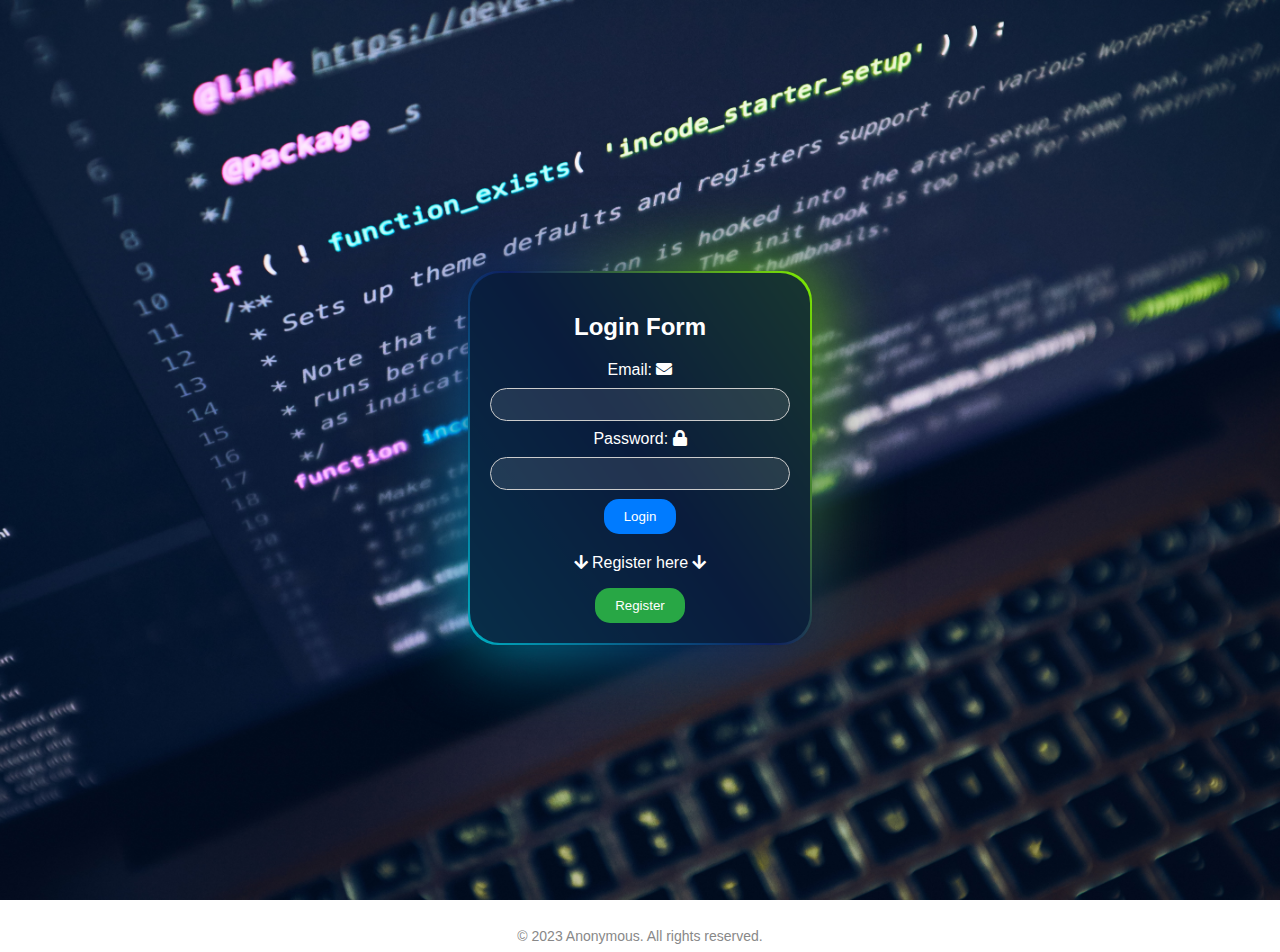
<file: index.html>
<!DOCTYPE html>
<html lang="en">

<head>
    <meta charset="UTF-8">
    <meta name="viewport" content="width=device-width, initial-scale=1.0">
    <title>Login Page</title>
    <link rel="stylesheet" href="stylesLP.css">
    <link rel="stylesheet" href="https://cdnjs.cloudflare.com/ajax/libs/font-awesome/5.15.3/css/all.min.css">
</head>

<body>
    <div class="container">
        <form id="LoginForm" class="form">
            <h2>Login Form</h2>
            <div class="input-container">
                <label for="email">Email:</label>
                <i class="fas fa-envelope"></i>
                <input type="email" id="email" name="email" required>
            </div>
            <div class="input-container">
                <label for="password">Password:</label>
                <i class="fas fa-lock"></i>
                <input type="password" id="password" name="password" required>
            </div>
            <button type="button" id="loginButton">Login</button>

            <div class="register-container">
                <p><i class="fas fa-arrow-down"></i> Register here <i class="fas fa-arrow-down"></i></p>
                <button type="button" id="registerButton" class="register-button"
                    onclick="window.location.href='indexreg.html'">Register</button>
            </div>
        </form>
    </div>
    <script src="script1.js"></script>
</body>

<footer>
    &copy; 2023 Anonymous. All rights reserved.
</footer>

</html>
</file>
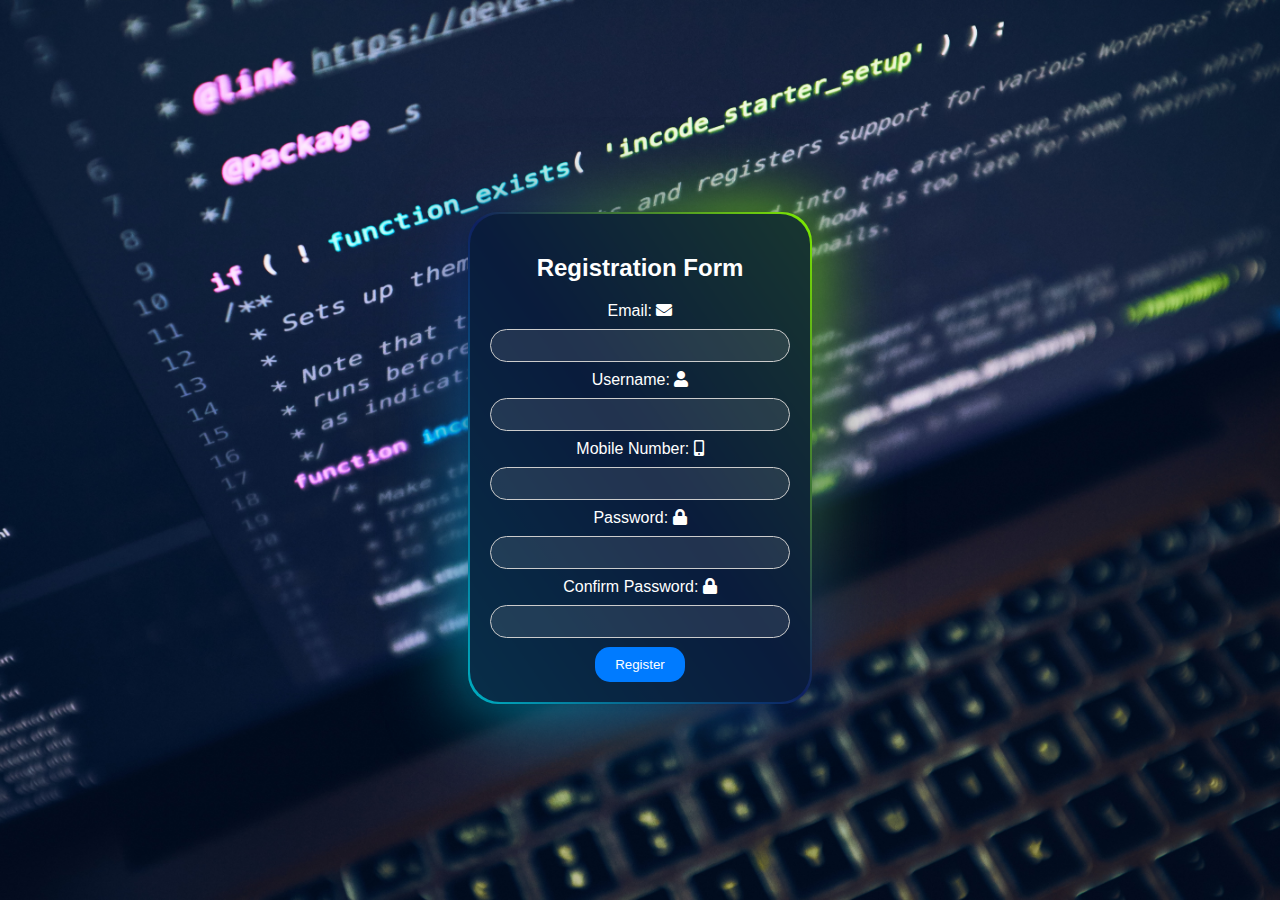
<file: indexreg.html>
<!DOCTYPE html>
<html lang="en">

<head>
    <meta charset="UTF-8">
    <meta name="viewport" content="width=device-width, initial-scale=1.0">
    <title>Registration Page</title>
    <link rel="stylesheet" href="stylesLP.css">
    <link rel="stylesheet" href="https://cdnjs.cloudflare.com/ajax/libs/font-awesome/5.15.3/css/all.min.css">

</head>

<body>
    <div class="container">
        <form id="RegisterForm" class="form" method="post" action="process_registration.php"
            onsubmit="return validateForm();">

            <h2>Registration Form</h2>
            <div class="input-container">
                <label for="regEmail">Email:</label>
                <i class="fas fa-envelope"></i>
                <input type="email" id="regEmail" name="regEmail" required>
            </div>
            <div class="input-container">
                <label for="regName">Username:</label>
                <i class="fas fa-user"></i>
                <input type="text" id="regName" name="regName" required>
            </div>
            <div class="input-container">
                <label for="regMobile">Mobile Number:</label>
                <i class="fas fa-mobile-alt"></i>
                <input type="tel" id="regMobile" name="regMobile" required>
            </div>
            <div class="input-container">
                <label for="regPassword">Password:</label>
                <i class="fas fa-lock"></i>
                <input type="password" id="regPassword" name="regPassword" required>
            </div>
            <div class="input-container">
                <label for="regConfirmPassword">Confirm Password:</label>
                <i class="fas fa-lock"></i>
                <input type="password" id="regConfirmPassword" name="regConfirmPassword" required>
            </div>
            <button type="submit" id="registerButton">Register</button>
        </form>
    </div>
    <script src="register.js"></script>
</body>

</html>
</file>
<file: stylesLP.css>
body {
    font-family: Arial, sans-serif;
    background-image: url('image3.jpg');
    background-size: cover;
    background-repeat: no-repeat;
    background-attachment: fixed;
    background-position: center;
    color: #fff;
    min-height: 100vh;
}

.container {
    display: flex;
    justify-content: center;
    /* Center the form horizontally */
    align-items: center;
    height: 100vh;
}

.form {
    background-color: rgba(9, 27, 54, 0.884);
    padding: 20px;
    border-radius: 30px;
    box-shadow: 0px 0px 10px rgba(0, 0, 0, 0.2);
    text-align: center;
    width: 300px;
    color: #ffffff;
    position: relative;
}

button {
    background-color: #007BFF;
    color: white;
    border: none;
    padding: 10px 20px;
    border-radius: 15px;
    cursor: pointer;
    transition: box-shadow 0.3s;
    /* Add a transition for the glow effect */
}

button:hover {
    background-color: #0056b3;
    box-shadow: 0 0 20px 5px #007BFF;
    /* Add a glow effect on hover */
}

input {
    width: 94%;
    padding: 8px;
    margin: 9px 0;
    border: 1px solid #ccc;
    border-radius: 100px;
    background-color: rgba(255, 255, 255, 0.1);
    color: #fff;
}

.form::before {
    content: '';
    position: absolute;
    top: -2px;
    left: -2px;
    right: -2px;
    bottom: -2px;
    background: #ffffff;
    z-index: -1;
}

.form::after {
    content: '';
    position: absolute;
    top: -2px;
    left: -2px;
    right: -2px;
    bottom: -2px;
    background: #fff;
    z-index: -2;
    filter: blur(40px);
}

.form::before,
.form::after {
    background: linear-gradient(235deg, #89ff00, #102368, #00bcd0);
    border-radius: 30px;
}

footer {
    text-align: center;
    margin-top: 20px;
    /* Add some spacing above the copyright notice */
    color: #888;
    /* Change the color to your preference */
    font-size: 14px;
    /* Adjust the font size as needed */
}

/* stylesLP.css */

.register-container {
    text-align: center;
    margin-top: 20px;
}

.register-button {
    background-color: #28a745;
    color: white;
    border: none;
    padding: 10px 20px;
    border-radius: 15px;
    cursor: pointer;
    transition: box-shadow 0.3s;
}

.register-button:hover {
    background-color: #218838;
    box-shadow: 0 0 20px 5px #28a745;
}
</file>
